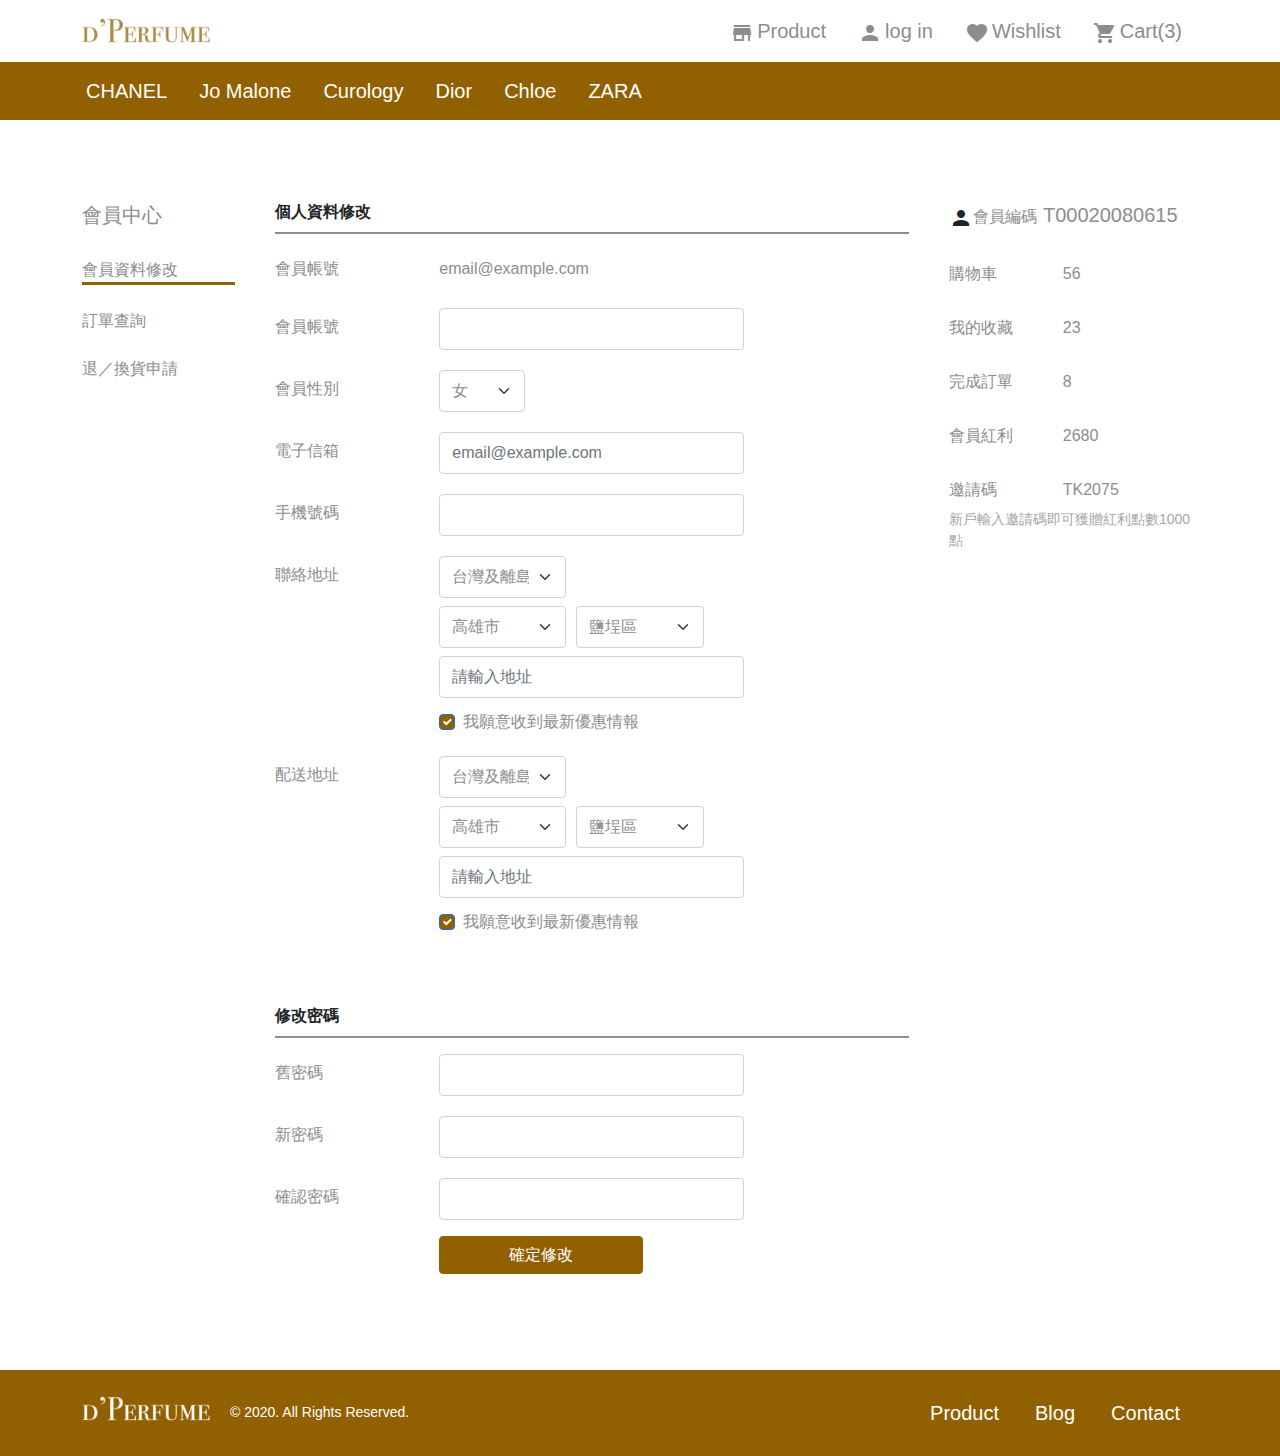
<file: member.html>
<!DOCTYPE html>
<html lang="en">
<head>
    <meta charset="UTF-8">
    <meta http-equiv="X-UA-Compatible" content="IE=edge">
    <meta name="viewport" content="width=device-width, initial-scale=1.0">
    <title>D'Perfume</title>
    <link rel="stylesheet" href="scss/all.css">
    <link rel="stylesheet" href="https://fonts.googleapis.com/icon?family=Material+Icons">
</head>
<body>
  <nav class="navbar navbar-expand-md navbar-light py-0">
    <div class="container-lg">
      <a class="header-logo my-9 overflow-hidden" href="index.html">D'Perfume</a>
      <div class="button-right d-flex">
        <button class="navbar-toggler border-0 position-relative text-light-gray" type="button" data-bs-toggle="collapse">
          <span class="material-icons">shopping_cart</span><em class="position-absolute top-0 end-0 rounded-circle bg-dark-gold fz-12 fst-normal text-white">3</em>
        </button>
        <button class="navbar-toggler border-0 text-light-gray" type="button" data-bs-toggle="collapse" data-bs-target="#navbarNav" aria-controls="navbarNav" aria-expanded="false" aria-label="Toggle navigation">
          <span class="navbar-toggler-icon"></span>
        </button>
      </div>
      <div class="collapse navbar-collapse text-center d-md-flex justify-content-md-end" id="navbarNav">
        <ul class="navbar-nav ff-1 fz-20">
          <li class="nav-item">
            <a class="nav-link p-16 my-border" aria-current="page" href="product.html"><span class="material-icons d-none d-md-inline align-middle me-3">store</span>Product</a>
          </li>
          <li class="nav-item">
            <a class="nav-link p-16 my-border d-md-none" aria-current="page" href="#">Wishlist</a>
          </li>
          <li class="nav-item">
            <a class="nav-link p-16 my-border d-md-none" aria-current="page" href="#">Blog</a>
          </li>
          <li class="nav-item">  
            <a class="nav-link p-16 my-border d-md-none" aria-current="page" href="#">Contact</a>
          </li>
          <li class="nav-item">  
            <a class="nav-link text-nowrap p-16 my-border" href="login.html"><span class="material-icons d-none d-md-inline align-middle me-3">person</span>log in</a>
          </li>
          <li class="nav-item">
            <a class="nav-link p-16 d-none d-md-block" href="#"><span class="material-icons d-inline align-middle me-3">favorite</span>Wishlist</a>
          </li>
          <li class="nav-item">
            <a class="nav-link p-16 d-none d-md-block" href="#"><span class="material-icons d-inline align-middle me-3">shopping_cart</span>Cart(3)</a>
          </li>
        </ul>
      </div>
    </div>
  </nav>
  <div class="brand bg-dark-gold d-none d-md-block">
    <ul class="nav container-lg fz-20 ff-1">
      <li class="nav-item">
        <a class="nav-link py-14" href="chanel.html">CHANEL</a>
      </li>
      <li class="nav-item">
        <a class="nav-link py-14" href="#">Jo Malone</a>
      </li>
      <li class="nav-item">
        <a class="nav-link py-14" href="#">Curology</a>
      </li>
      <li class="nav-item">
        <a class="nav-link py-14" href="#">Dior</a>
      </li>
      <li class="nav-item">
        <a class="nav-link py-14" href="#">Chloe</a>
      </li>
      <li class="nav-item">
        <a class="nav-link py-14" href="#">ZARA</a>
      </li>
    </ul>
  </div>
  <div class="container-lg">
    <div class="row py-40 pt-md-80 pb-md-60 gx-md-40">
      <div class="col-12 col-md-2 mb-40 mb-md-0">
        <h2 class="fz-20 ff-2 text-light-gray mb-28 d-none d-md-block">會員中心</h2>
        <ul class="nav justify-content-between flex-md-column member-menu">
          <li class="nav-item mb-md-24">
            <a class="nav-link text-light-gray active fz-16 ff-2 p-0" aria-current="page" href="#">會員資料修改</a>
          </li>
          <li class="nav-item mb-md-24">
            <a class="nav-link text-light-gray fz-16 ff-2 p-0" href="#">訂單查詢</a>
          </li>
          <li class="nav-item">
            <a class="nav-link text-light-gray fz-16 ff-2 p-0" href="#">退／換貨申請</a>
          </li>
        </ul>
      </div>
      <div class="col-12 col-md-7">
        <div class="row gy-40 gy-md-0">
          <ul class="d-md-none text-light-gray list-unstyled">
            <li class="fz-16 ff-2 mb-25"><span class="material-icons d-inline align-middle me-5 text-dark">person</span>會員編碼<span class="fz-20 ff-1 ms-6">T00020080615</span></li>
            <li class="row mb-16">
              <label for="cart" class="col-3 col-form-label fz-16 ff-2">購物車</label>
              <div class="col-9">
                <input type="text" readonly class="form-control-plaintext text-light-gray fz-16 ff-1" id="cart" value="56">
              </div>
            </li>
            <li class="row mb-16">
              <label for="collection" class="col-3 col-form-label fz-16 ff-2">我的收藏</label>
              <div class="col-9">
                <input type="text" readonly class="form-control-plaintext text-light-gray fz-16 ff-1" id="collection" value="23">
              </div>
            </li>
            <li class="row mb-16">
              <label for="order" class="col-3 col-form-label fz-16 ff-2">完成訂單</label>
              <div class="col-9">
                <input type="text" readonly class="form-control-plaintext text-light-gray fz-16 ff-1" id="order" value="8">
              </div>
            </li>
            <li class="row mb-16">
              <label for="member" class="col-3 col-form-label fz-16 ff-2">會員紅利</label>
              <div class="col-9">
                <input type="text" readonly class="form-control-plaintext text-light-gray fz-16 ff-1" id="member" value="2680">
              </div>
            </li>
            <li class="row">
              <label for="code" class="col-3 col-form-label fz-16 ff-2">邀請碼</label>
              <div class="col-9">
                <input type="text" readonly class="form-control-plaintext text-light-gray fz-16 ff-1" id="code" value="TK2075">
              </div>
            </li>
            <li class="fz-14 ff-2 text-gray-1">新戶輸入邀請碼即可獲贈紅利點數1000點</li>
          </ul>
          <ul class="list-unstyled mb-48">
            <li class="fz-16 ff-2 fw-bold text-dark border-2 border-light-gray border-bottom pb-8 mb-16">個人資料修改</li>
            <li class="row mb-20">
              <label for="account" class="col-3 col-form-label fz-16 ff-2 text-light-gray">會員帳號</label>
              <div class="col-9">
                <input type="text" readonly class="form-control-plaintext text-light-gray fz-16 ff-1" id="account" value="email@example.com">
              </div>
            </li>
            <li class="row mb-20">
              <label for="name" class="col-3 col-form-label fz-16 ff-2 text-light-gray">會員帳號</label>
              <div class="col-9 col-md-6">
                <input type="email" class="form-control text-light-gray fz-16 ff-1 py-8" id="name">
              </div>
            </li>
            <li class="row mb-20">
              <label for="gender" class="col-3 col-form-label fz-16 ff-2 text-light-gray">會員性別</label>
              <div class="col-3 col-md-2">
                <select class="form-select text-light-gray py-8" id="gender">
                  <option selected>女</option>
                  <option value="1">男</option>
                </select>
              </div>
            </li>
            <li class="row mb-20">
              <label for="email" class="col-3 col-form-label fz-16 ff-2 text-light-gray">電子信箱</label>
              <div class="col-9 col-md-6">
                <input type="email" class="form-control text-light-gray fz-16 ff-1 py-8" id="email" placeholder="email@example.com">
              </div>
            </li>
            <li class="row mb-20">
              <label for="phone" class="col-3 col-form-label fz-16 ff-2 text-light-gray">手機號碼</label>
              <div class="col-9 col-md-6">
                <input type="tel" class="form-control text-light-gray fz-16 ff-1 py-8" id="phone">
              </div>
            </li>
            <li class="row mb-20">
              <label for="address" class="col-3 col-form-label fz-16 ff-2 text-light-gray">聯絡地址</label>
              <div class="col-9 col-md-6">
                <div class="row gx-md-0">
                  <div class="col-8 col-md-5">
                    <select class="form-select text-light-gray py-8 mb-8" id="address">
                      <option selected>台灣及離島</option>
                      <option value="1">台灣及離島</option>
                      <option value="2">台灣及離島</option>
                    </select>
                  </div>
                  <div class="col-12">
                    <div class="row gx-md-0 mb-8">
                      <div class="col-4 col-md-5">
                        <select class="form-select text-light-gray py-8" id="address">
                          <option selected>高雄市</option>
                          <option value="1">高雄市</option>
                          <option value="2">高雄市</option>
                        </select>
                      </div>
                      <div class="col-4 col-md-5 ms-md-10">
                        <select class="form-select text-light-gray py-8" id="address">
                          <option selected>鹽埕區</option>
                          <option value="1">鹽埕區</option>
                          <option value="2">鹽埕區</option>
                        </select>
                      </div>
                    </div>
                  </div>
                  <div class="col-12 mb-12">
                    <input type="address" class="form-control text-light-gray fz-16 ff-1 py-8" id="address" placeholder="請輸入地址">
                  </div>
                  <div class="form-check col-12">
                    <input class="form-check-input bg-dark-gold" type="checkbox" value="" id="flexCheckChecked" checked>
                    <label class="form-check-label text-light-gray fz-16 ff-1" for="flexCheckChecked">
                      我願意收到最新優惠情報
                    </label>
                  </div>
                </div>
              </div>
            </li>
            <li class="row mb-20">
              <label for="address-2" class="col-3 col-form-label fz-16 ff-2 text-light-gray">配送地址</label>
              <div class="col-9 col-md-6">
                <div class="row gx-md-0">
                  <div class="col-8 col-md-5">
                    <select class="form-select text-light-gray py-8 mb-8" id="address-2">
                      <option selected>台灣及離島</option>
                      <option value="1">台灣及離島</option>
                      <option value="2">台灣及離島</option>
                    </select>
                  </div>
                  <div class="col-12">
                    <div class="row gx-md-0 mb-8">
                      <div class="col-4 col-md-5">
                        <select class="form-select text-light-gray py-8" id="address-2">
                          <option selected>高雄市</option>
                          <option value="1">高雄市</option>
                          <option value="2">高雄市</option>
                        </select>
                      </div>
                      <div class="col-4 col-md-5 ms-md-10">
                        <select class="form-select text-light-gray py-8" id="address-2">
                          <option selected>鹽埕區</option>
                          <option value="1">鹽埕區</option>
                          <option value="2">鹽埕區</option>
                        </select>
                      </div>
                    </div>
                  </div>
                  <div class="col-12 mb-12">
                    <input type="address-2" class="form-control text-light-gray fz-16 ff-1 py-8" id="address-2" placeholder="請輸入地址">
                  </div>
                  <div class="form-check col-12">
                    <input class="form-check-input bg-dark-gold" type="checkbox" value="" id="flexCheckChecked" checked>
                    <label class="form-check-label text-light-gray fz-16 ff-1" for="flexCheckChecked">
                      我願意收到最新優惠情報
                    </label>
                  </div>
                </div>
              </div>
            </li>
          </ul>
          <ul class="col-12 list-unstyled">
            <li class="fz-16 ff-2 fw-bold text-dark border-2 border-light-gray border-bottom pb-8 mb-16">修改密碼</li>
            <li class="row mb-20">
              <label for="old-password" class="col-3 col-form-label fz-16 ff-2 text-light-gray">舊密碼</label>
              <div class="col-9 col-md-6">
                <input type="password" class="form-control text-light-gray fz-16 ff-1 py-8" id="old-password">
              </div>
            </li>
            <li class="row mb-20">
              <label for="new-password" class="col-3 col-form-label fz-16 ff-2 text-light-gray">新密碼</label>
              <div class="col-9 col-md-6">
                <input type="password" class="form-control text-light-gray fz-16 ff-1 py-8" id="new-password">
              </div>
            </li>
            <li class="row mb-20">
              <label for="my-password" class="col-3 col-form-label fz-16 ff-2 text-light-gray">確認密碼</label>
              <div class="col-9 col-md-6">
                <input type="password" class="form-control text-light-gray fz-16 ff-1 py-8 mb-16" id="my-password">
                <button type="button" class="btn btn-dark-gold fz-16 ff-2 col-8">確定修改</button>
              </div>
            </li>
          </ul>
        </div>
      </div>
      <ul class="col-3 d-none d-md-block text-light-gray list-unstyled">
        <li class="fz-16 ff-2 mb-25"><span class="material-icons d-inline align-middle me-5 text-dark">person</span>會員編碼<span class="fz-20 ff-1 ms-6">T00020080615</span></li>
        <li class="row mb-16">
          <label for="cart2" class="col-5 col-form-label fz-16 ff-2">購物車</label>
          <div class="col-7">
            <input type="text" readonly class="form-control-plaintext text-light-gray fz-16 ff-1" id="cart2" value="56">
          </div>
        </li>
        <li class="row mb-16">
          <label for="collection2" class="col-5 col-form-label fz-16 ff-2">我的收藏</label>
          <div class="col-7">
            <input type="text" readonly class="form-control-plaintext text-light-gray fz-16 ff-1" id="collection2" value="23">
          </div>
        </li>
        <li class="row mb-16">
          <label for="order2" class="col-5 col-form-label fz-16 ff-2">完成訂單</label>
          <div class="col-7">
            <input type="text" readonly class="form-control-plaintext text-light-gray fz-16 ff-1" id="order2" value="8">
          </div>
        </li>
        <li class="row mb-16">
          <label for="member2" class="col-5 col-form-label fz-16 ff-2">會員紅利</label>
          <div class="col-7">
            <input type="text" readonly class="form-control-plaintext text-light-gray fz-16 ff-1" id="member2" value="2680">
          </div>
        </li>
        <li class="row">
          <label for="code2" class="col-5 col-form-label fz-16 ff-2">邀請碼</label>
          <div class="col-7">
            <input type="text" readonly class="form-control-plaintext text-light-gray fz-16 ff-1" id="code2" value="TK2075">
          </div>
        </li>
        <li class="fz-14 ff-2 text-gray-1">新戶輸入邀請碼即可獲贈紅利點數1000點</li>
      </ul>
    </div>
  </div>
  <div class="footer bg-dark-gold">
    <div class="container-lg d-flex justify-content-between d-md-none">
      <a class="footer-logo my-20 overflow-hidden" href="index.html">D'Perfume</a>
      <h2 class="fz-14 ff-1 text-white py-32 ms-20 mb-0">© 2020. All Rights Reserved.</h2>
    </div>
    <div class="container-lg d-flex justify-content-between list-unstyled d-none d-md-flex">
      <div class="d-flex mb-0 justify-content-between">
        <a class="footer-logo my-20 overflow-hidden" href="index.html">D'Perfume</a>
        <h2 class="fz-14 ff-1 text-white py-32 ms-20 mb-0">© 2020. All Rights Reserved.</h2>
      </div>
      <ul class="nav fz-20 ff-1">
        <li class="nav-item">
          <a class="nav-link py-28 px-18" href="product.html">Product</a>
        </li>
        <li class="nav-item">
          <a class="nav-link py-28 px-18" href="#">Blog</a>
        </li>
        <li class="nav-item">
          <a class="nav-link py-28 px-18" href="#">Contact</a>
        </li>
      </ul>
    </div>
  </div>
  <script src="https://cdn.jsdelivr.net/npm/bootstrap@5.0.2/dist/js/bootstrap.bundle.min.js" integrity="sha384-MrcW6ZMFYlzcLA8Nl+NtUVF0sA7MsXsP1UyJoMp4YLEuNSfAP+JcXn/tWtIaxVXM" crossorigin="anonymous"></script>
</body>
</html>
</file>
